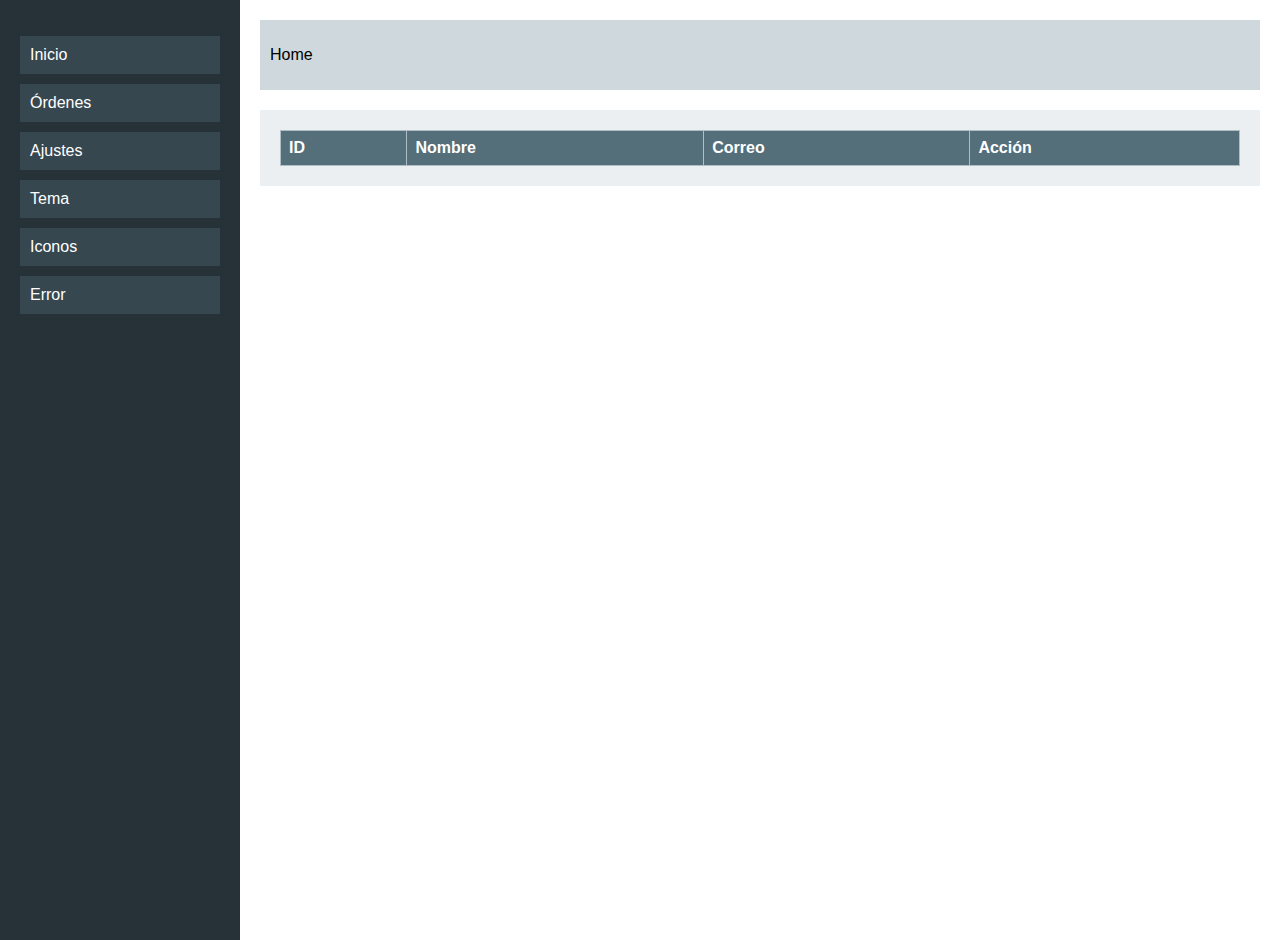
<file: Frontend/index.html>
<!DOCTYPE html>
<html lang="es">
<head>
    <meta charset="UTF-8">
    <title>Dashboard</title>
    <link rel="stylesheet" href="styles.css">
</head>
<body>
    <div class="sidebar">
        <!-- Lista de navegación de la barra lateral -->
        <ul>
            <li>Inicio</li>
            <li>Órdenes</li>
            <li>Ajustes</li>
            <li>Tema</li>
            <li>Iconos</li>
            <li>Error</li>
        </ul>
    </div>
    <div class="main-content">
        <div class="navbar">
            <!-- Navegación superior -->
            <ul>
                <li>Home</li>
            </ul>
        </div>
        <div class="content">
            <!-- Tabla de clientes -->
            <table>
                <thead>
                    <tr>
                        <th>ID</th>
                        <th>Nombre</th>
                        <th>Correo</th>
                        <th>Acción</th>
                    </tr>
                </thead>
                <tbody id="tableBody">
                </tbody>
            </table>
        </div>
    </div>

    <script src="index.js"></script>
</body>
</html>
</file>
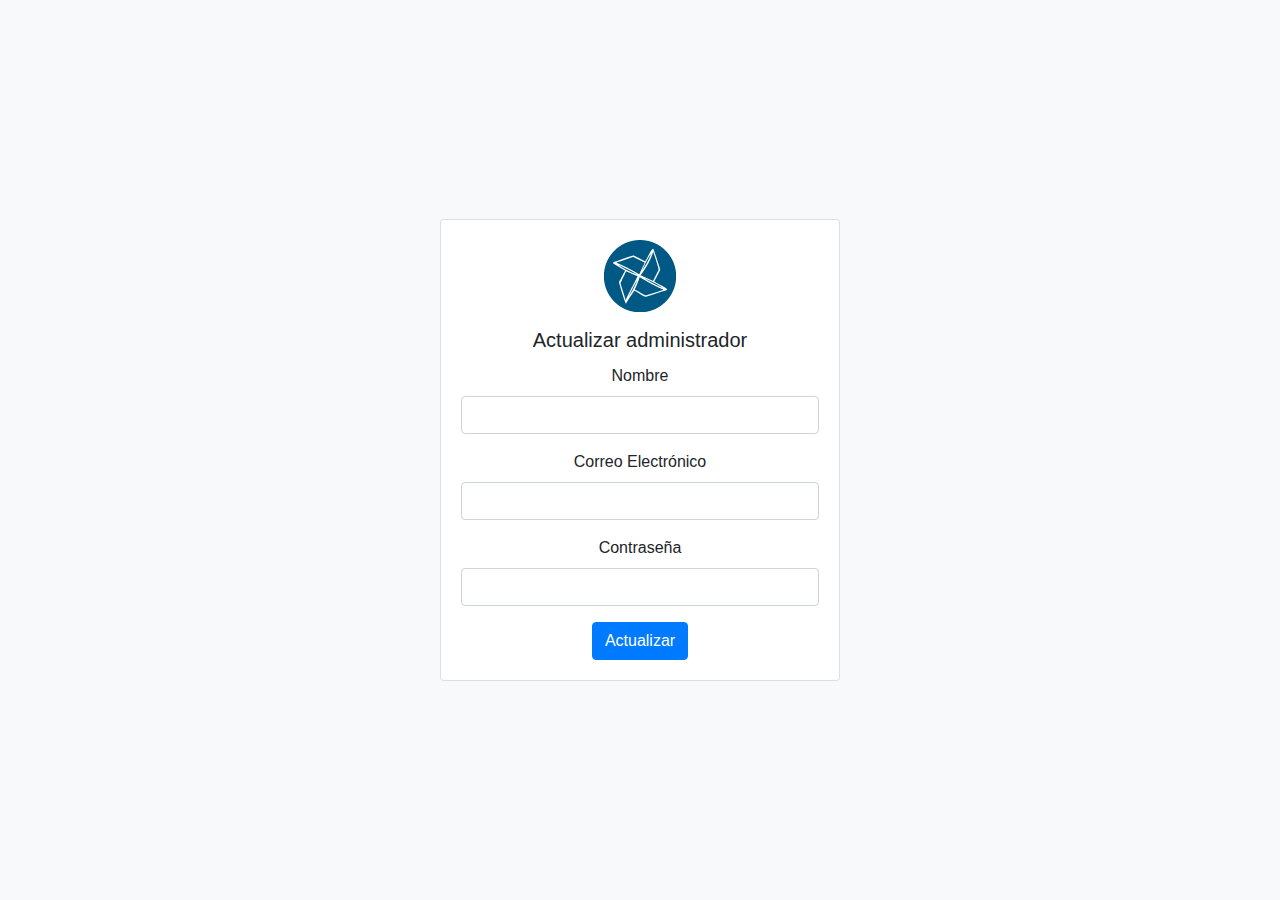
<file: Frontend/actualizarUsuario.html>
<!DOCTYPE html>
<html>
<head>
    <meta charset="UTF-8">
    <title>Registro de Usuario - Gestion Servicios</title>
    <link rel="stylesheet" href="https://stackpath.bootstrapcdn.com/bootstrap/4.3.1/css/bootstrap.min.css">
    <style>
        /* CSS personalizado */
        body {
            display: flex;
            justify-content: center;
            align-items: center;
            height: 100vh;
            background-color: #f8f9fa;
        }
        .card {
            width: 400px;
        }
        .form-group label {
            text-align: left;
        }
    </style>
</head>
<body>
    <div class="card">
        <div class="card-body text-center">
            <img src="img/logo.png" class="img-fluid mb-3" alt="Logo">
            <h5 class="card-title">Actualizar administrador</h5>
            <form id="actualizarForm" method="put" >
                <div class="form-group">
                    <label for="nombre">Nombre</label>
                    <input type="text" class="form-control" id="nombre" name="nombre" required>
                </div>
                <div class="form-group">
                    <label for="correo">Correo Electrónico</label>
                    <input type="email" class="form-control" id="correo" name="correo" required>
                </div>
                <div class="form-group">
                    <label for="contraseña">Contraseña</label>
                    <input type="password" class="form-control" id="contraseña" name="contraseña" required>
                </div>
                <button type="submit" class="btn btn-primary">Actualizar</button>
            </form>
        </div>
    </div>

    <script src="actualizarUsuario.js"></script>
</body>
</html>
</file>
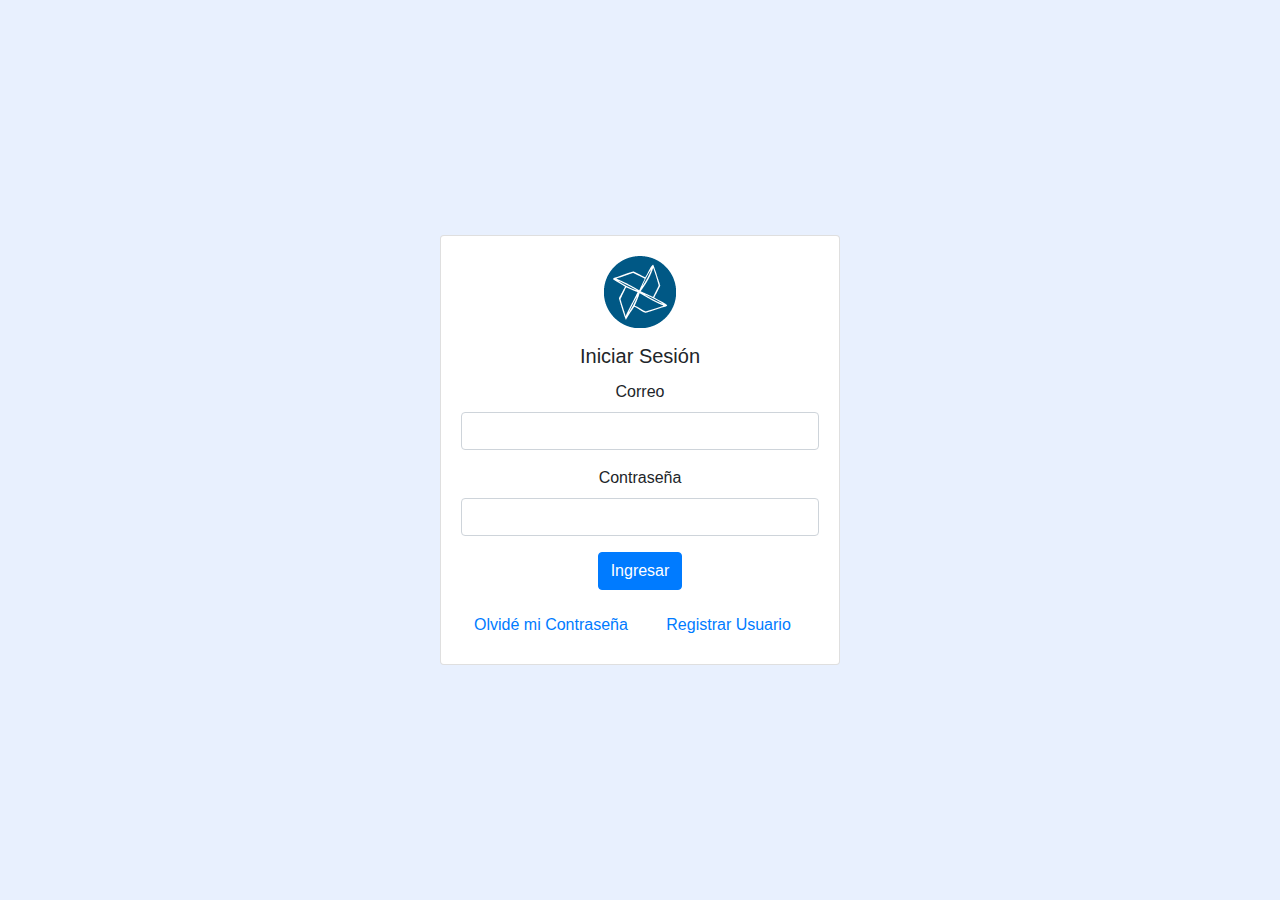
<file: Frontend/login.html>
<!DOCTYPE html>
<html>
<head>
    <meta charset="UTF-8">
    <title>Iniciar Sesión - Gestion Servicios</title>
    <link rel="stylesheet" href="https://stackpath.bootstrapcdn.com/bootstrap/4.3.1/css/bootstrap.min.css">
    <style>
        /* CSS personalizado */
        body {
            display: flex;
            justify-content: center;
            align-items: center;
            height: 100vh;
            background-color: #e8f0fe;
        }
        .card {
            width: 400px;
        }
        .form-group label {
            text-align: left;
        }
    </style>
</head>
<body>
    <div class="card">
        <div class="card-body text-center">
            <img src="img/logo.png" class="img-fluid mb-3" alt="Logo">
            <h5 class="card-title">Iniciar Sesión</h5>
            <form id="loginForm" method="post" >
                <div class="form-group">
                    <label for="correo">Correo</label>
                    <input type="text" class="form-control" id="correo" name="correo" required>
                </div>
                <div class="form-group">
                    <label for="contraseña">Contraseña</label>
                    <input type="password" class="form-control" id="contraseña" name="contraseña" required>
                </div>
                <button type="submit" class="btn btn-primary">Ingresar</button>
                <div class="text-left mt-3">
                    <a href="recuperarContraseña.html" class="btn btn-link mr-2">Olvidé mi Contraseña</a>

                    <a href="registrarAdmin.html" class="btn btn-link">Registrar Usuario</a>
                </div>
            </form>
        </div>
    </div>

    <script src="login.js"></script>

    <!-- <script>
        document.getElementById("loginForm").addEventListener("submit", function(event) {
            var usuario = document.getElementById("usuario").value;
            var contraseña = document.getElementById("contraseña").value;

            if (usuario.trim() === "" || contraseña.trim() === "") {
                alert("Por favor, ingrese usuario y contraseña");
                event.preventDefault();
            }
        });
    </script> -->

    
</body>
</html>
</file>
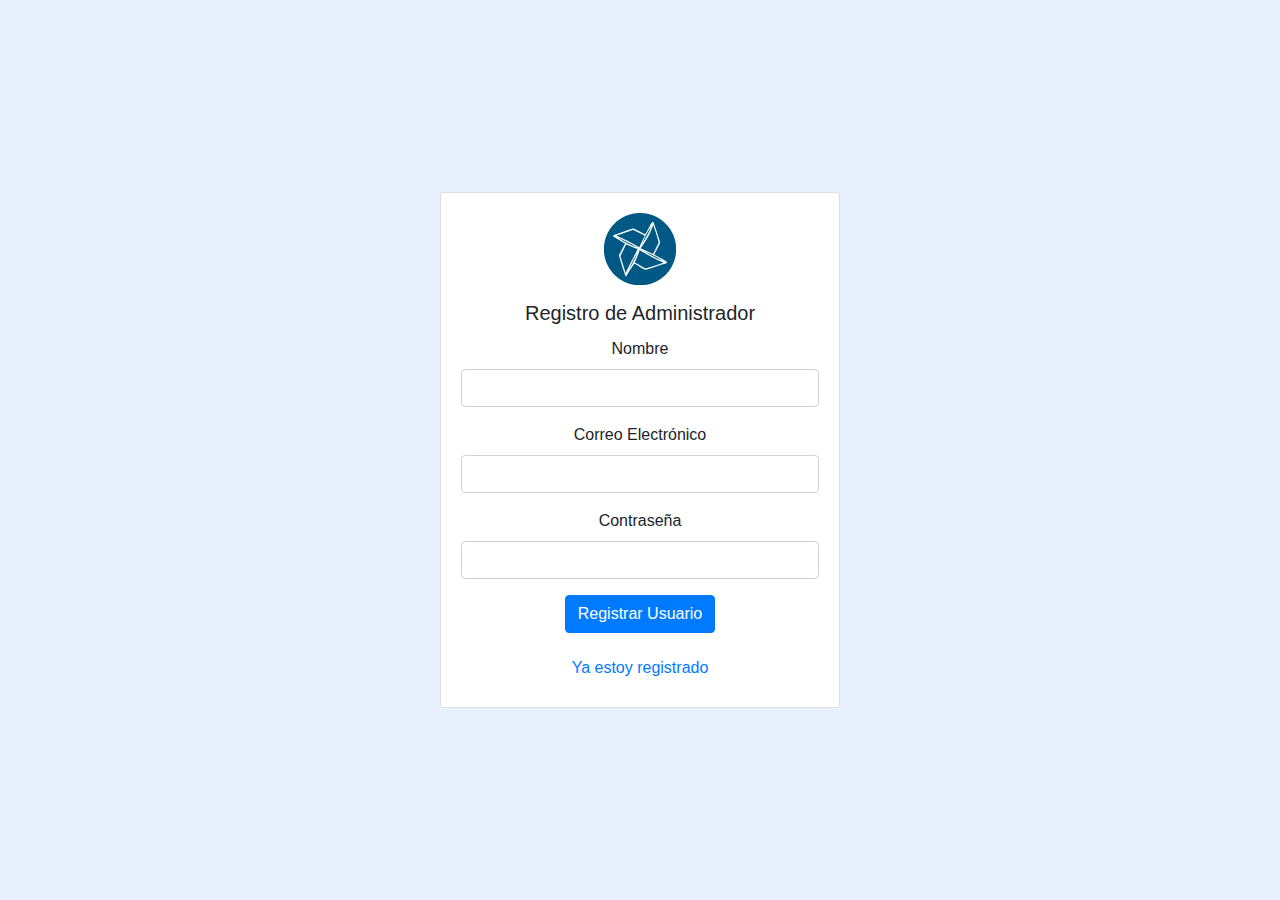
<file: Frontend/registrarAdmin.html>
<!DOCTYPE html>
<html>
<head>
    <meta charset="UTF-8">
    <title>Registro de Usuario - Gestion Servicios</title>
    <link rel="stylesheet" href="https://stackpath.bootstrapcdn.com/bootstrap/4.3.1/css/bootstrap.min.css">
    <style>
        /* CSS personalizado */
        body {
            display: flex;
            justify-content: center;
            align-items: center;
            height: 100vh;
            background-color: #e8f0fe;
        }
        .card {
            width: 400px;
        }
        .form-group label {
            text-align: left;
        }
    </style>
</head>
<body>
    <div class="card">
        <div class="card-body text-center">
            <img src="img/logo.png" class="img-fluid mb-3" alt="Logo">
            <h5 class="card-title">Registro de Administrador</h5>
            <form id="registroForm" method="post" >
                <div class="form-group">
                    <label for="nombre">Nombre</label>
                    <input type="text" class="form-control" id="nombre" name="nombre" required>
                </div>
                <div class="form-group">
                    <label for="correo">Correo Electrónico</label>
                    <input type="email" class="form-control" id="correo" name="correo" required>
                </div>
                <div class="form-group">
                    <label for="contraseña">Contraseña</label>
                    <input type="password" class="form-control" id="contraseña" name="contraseña" required>
                </div>
                <button type="submit" class="btn btn-primary">Registrar Usuario</button>
            </form>
             <div class="text-center mt-3">
                <a href="login.html" class="btn btn-link">Ya estoy registrado</a>
            </div>
        </div>
    </div>

    <script src="registroAdmin.js"></script>
</body>
</html>
</file>
<file: Frontend/styles.css>
body {
    font-family: Arial, sans-serif;
    margin: 0;
    padding: 0;
    display: flex;
    height: 100vh; /* Ajusta la altura a la de la ventana */
    overflow: hidden; /* Previene el desbordamiento */
}


.sidebar {
    background-color: #263238; /* Color más oscuro para la barra lateral */
    color: white;
    width: 200px;
    height: 100%;
    padding: 20px;
}

.sidebar ul {
    list-style: none;
    padding: 0;
}

.sidebar ul li {
    padding: 10px;
    margin-bottom: 10px; /* Añade espacio entre los elementos */
    background: #37474F; /* Fondo para cada elemento */
    border: none; /* Remueve el borde */
}

.sidebar ul li:hover {
    background: #455A64; /* Color al pasar el mouse */
}

.main-content {
    flex-grow: 1;
    padding: 20px;
    overflow-y: auto; /* Permite desplazamiento vertical si es necesario */
}

.navbar {
    background-color: #CFD8DC; /* Color claro para la barra superior */
    padding: 10px;
    margin-bottom: 20px;
}

.navbar ul {
    list-style: none;
    padding: 0;
    display: flex;
    justify-content: space-between;
}

.content {
    background-color: #ECEFF1; /* Color de fondo para el contenido */
    padding: 20px;
}

table {
    width: 100%;
    border-collapse: collapse;
}

th, td {
    border: 1px solid #B0BEC5; /* Borde más claro */
    padding: 8px;
    text-align: left;
}

thead {
    background-color: #546E7A; /* Fondo para el encabezado de la tabla */
    color: white;
}

tbody tr:nth-child(even) {
    background-color: #CFD8DC; /* Alternar colores para las filas */
}

tbody tr:nth-child(odd) {
    background-color: #ECEFF1;
}
</file>
